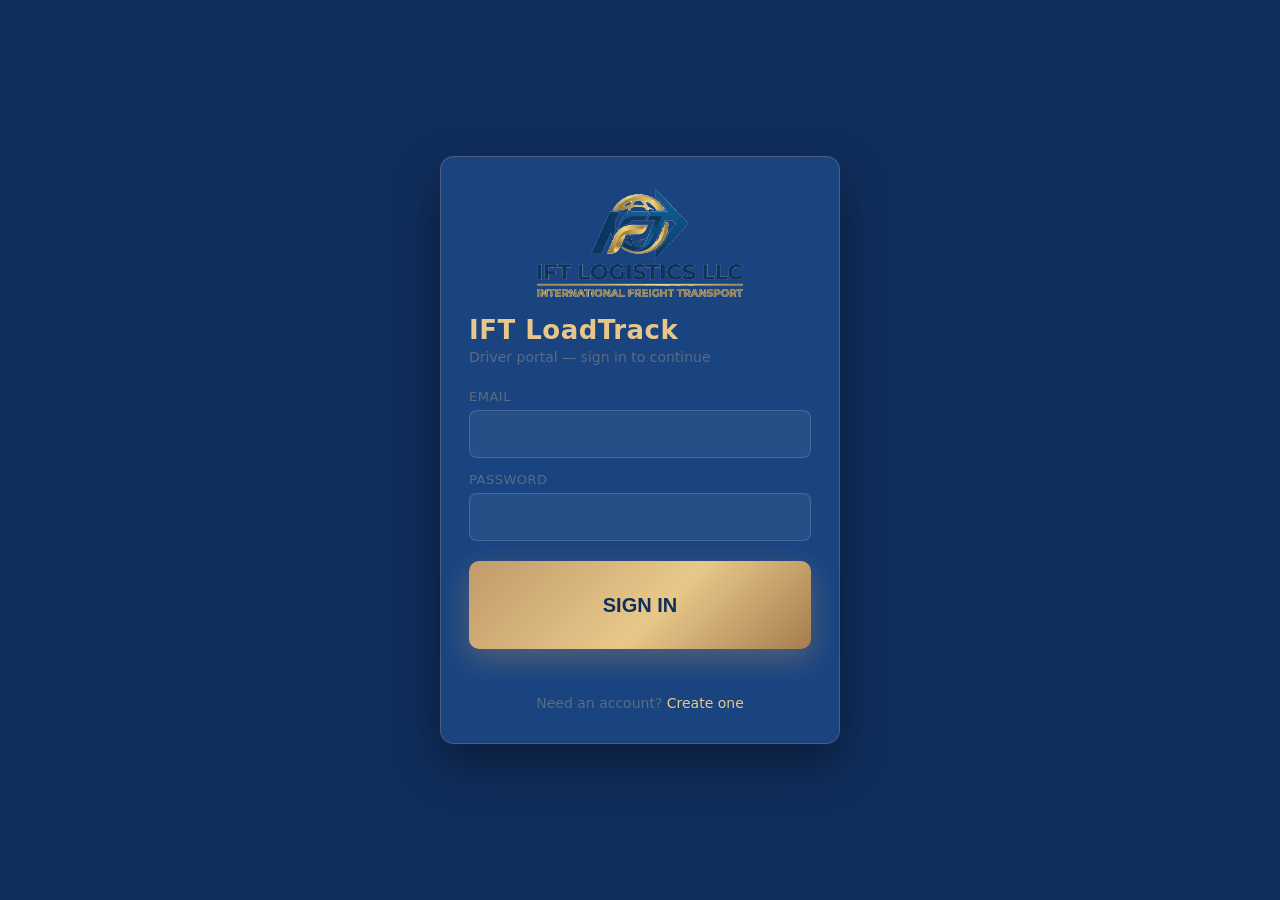
<file: index.html>
<!doctype html>
<html lang="en">
<head>
<meta charset="UTF-8">
<meta name="viewport" content="width=device-width, initial-scale=1.0, maximum-scale=1.0">
<title>IFT LoadTrack — Sign In</title>
<meta name="description" content="IFT LoadTrack — driver logging portal for IFT Logistics LLC. Load tracking, hours of service, and proof of delivery.">
<meta property="og:type" content="website">
<meta property="og:title" content="IFT LoadTrack">
<meta property="og:description" content="Driver portal for IFT Logistics LLC — load tracking, hours of service, and proof of delivery.">
<meta property="og:image" content="https://cryptofedge.github.io/ift-loadtrack-app/og-image.png">
<meta property="og:image:width" content="1200">
<meta property="og:image:height" content="630">
<meta property="og:url" content="https://cryptofedge.github.io/ift-loadtrack-app/">
<meta name="twitter:card" content="summary_large_image">
<meta name="twitter:title" content="IFT LoadTrack">
<meta name="twitter:description" content="Driver portal for IFT Logistics LLC.">
<meta name="twitter:image" content="https://cryptofedge.github.io/ift-loadtrack-app/og-image.png">
<link rel="stylesheet" href="css/style.css?v=3">
</head>
<body>
<div class="center-screen">
  <div class="auth-card">
    <img src="img/logo-full.png" class="auth-logo" alt="IFT Logistics LLC">
    <h1>IFT LoadTrack</h1>
    <div class="sub">Driver portal — sign in to continue</div>

    <form id="login-form">
      <label for="login-email">Email</label>
      <input id="login-email" type="email" required autocomplete="email">
      <label for="login-password">Password</label>
      <input id="login-password" type="password" required autocomplete="current-password">
      <div class="btn-row">
        <button type="submit" class="btn btn-primary btn-lg">SIGN IN</button>
      </div>
      <div class="error-text" id="login-error"></div>
    </form>

    <form id="signup-form" style="display:none;">
      <label for="signup-name">Full name</label>
      <input id="signup-name" type="text" required>
      <label for="signup-truck">Truck ID</label>
      <input id="signup-truck" type="text" placeholder="e.g. IFT-4471">
      <label for="signup-email">Email</label>
      <input id="signup-email" type="email" required autocomplete="email">
      <label for="signup-password">Password</label>
      <input id="signup-password" type="password" required minlength="6" autocomplete="new-password">
      <div class="btn-row">
        <button type="submit" class="btn btn-primary btn-lg">CREATE ACCOUNT</button>
      </div>
      <div class="error-text" id="signup-error"></div>
      <div class="hint-text">New drivers get standard access. Dispatcher/admin access is granted by IFT after signup.</div>
    </form>

    <div class="link-toggle">
      <span id="toggle-to-signup">Need an account? <a>Create one</a></span>
      <span id="toggle-to-login" style="display:none;">Already have an account? <a>Sign in</a></span>
    </div>
  </div>
</div>

<script type="module" src="js/auth.js?v=2"></script>
</body>
</html>
</file>
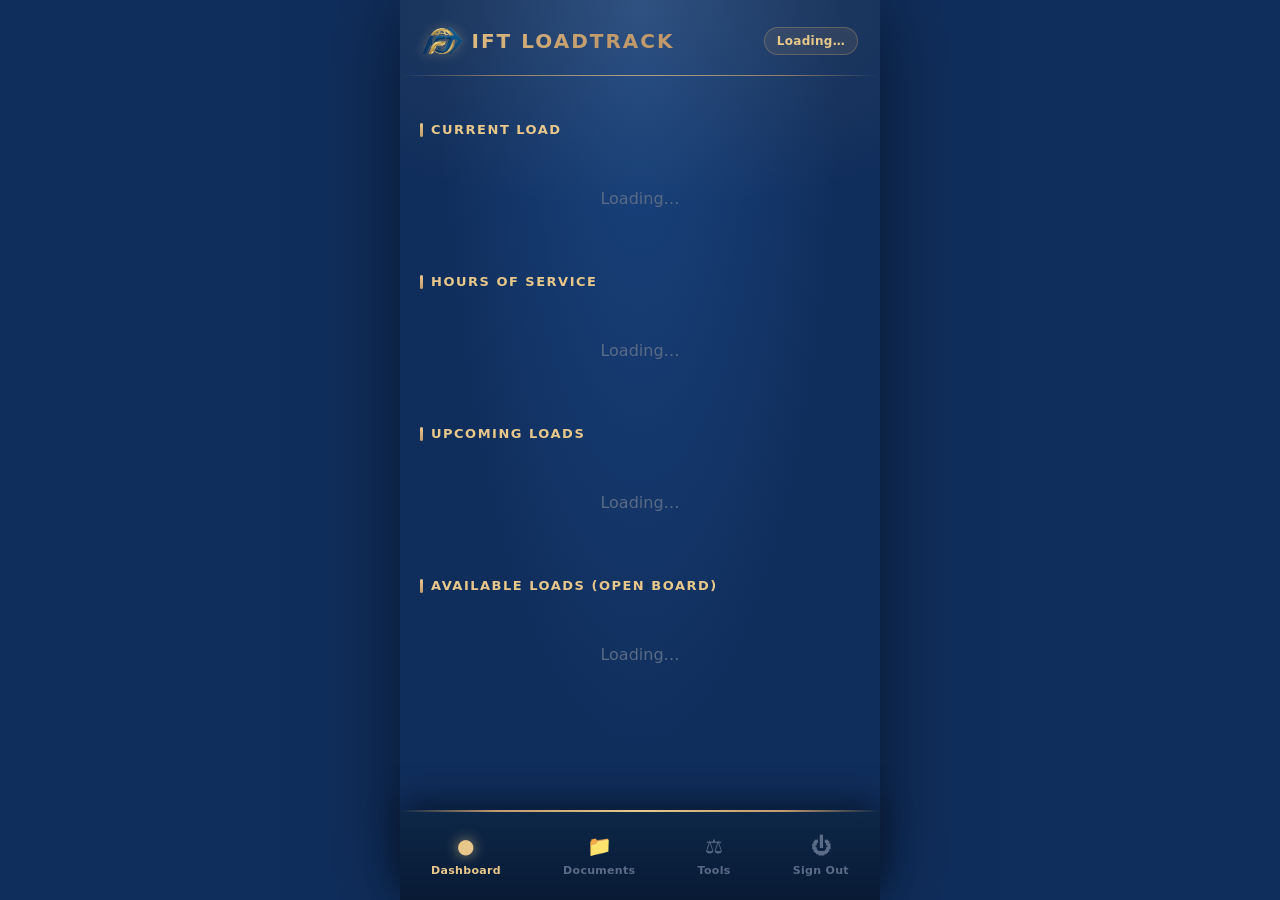
<file: dashboard.html>
<!doctype html>
<html lang="en">
<head>
<meta charset="UTF-8">
<meta name="viewport" content="width=device-width, initial-scale=1.0, maximum-scale=1.0">
<title>IFT LoadTrack — Dashboard</title>
<link rel="stylesheet" href="css/style.css?v=3">
</head>
<body>
<div class="app">
  <div class="topbar">
    <div class="brand"><img src="img/logo-mark.png" class="brand-icon" alt="">IFT LOADTRACK</div>
    <a class="who" id="who" href="profile.html">Loading…</a>
  </div>

  <div class="container">
    <div class="section-title">Current Load</div>
    <div id="hero-slot"><div class="loading">Loading…</div></div>

    <div class="section-title">Hours of Service</div>
    <div id="hos-slot"><div class="loading">Loading…</div></div>

    <div class="section-title">Upcoming Loads</div>
    <div id="upcoming-slot"><div class="loading">Loading…</div></div>

    <div class="section-title">Available Loads (Open Board)</div>
    <div id="available-slot"><div class="loading">Loading…</div></div>
  </div>

  <div class="tabbar" id="tabbar">
    <a href="dashboard.html" class="active"><span class="icon">&#9679;</span>Dashboard</a>
    <a href="documents.html"><span class="icon">&#128193;</span>Documents</a>
    <a href="tools.html"><span class="icon">&#9878;</span>Tools</a>
    <a id="dispatch-tab" href="dispatch.html" style="display:none;"><span class="icon">&#128203;</span>Dispatch</a>
    <a href="#" id="logout-link"><span class="icon">&#9211;</span>Sign Out</a>
  </div>
</div>

<script type="module" src="js/dashboard.js?v=2"></script>
<script type="module" src="js/assistant.js?v=2"></script>
</body>
</html>
</file>
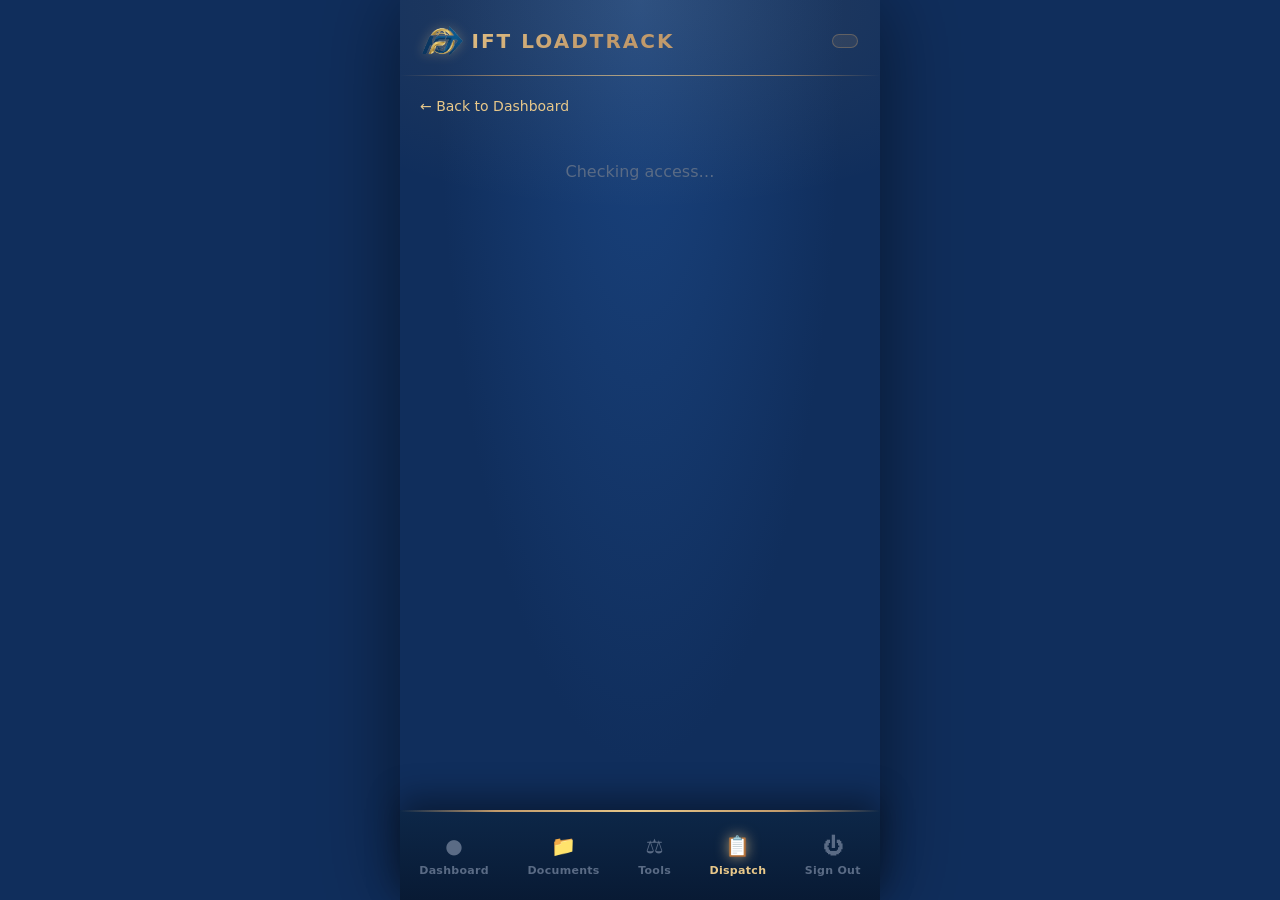
<file: dispatch.html>
<!doctype html>
<html lang="en">
<head>
<meta charset="UTF-8">
<meta name="viewport" content="width=device-width, initial-scale=1.0, maximum-scale=1.0">
<title>IFT LoadTrack — Dispatch</title>
<link rel="stylesheet" href="css/style.css?v=3">
</head>
<body>
<div class="app">
  <div class="topbar">
    <div class="brand"><img src="img/logo-mark.png" class="brand-icon" alt="">IFT LOADTRACK</div>
    <a class="who" id="who" href="profile.html"></a>
  </div>

  <div class="container">
    <a class="back-link" href="dashboard.html">&larr; Back to Dashboard</a>
    <div id="gate"><div class="loading">Checking access…</div></div>

    <div id="dispatch-ui" style="display:none;">
      <div class="section-title" style="margin-top:0;">Create New Load</div>
      <form id="load-form" class="card">
        <label for="driver">Assign to Driver</label>
        <select id="driver"></select>
        <div class="hint-text">Leave as "Open Load" to let any driver claim it from their dashboard.</div>

        <label for="pickup_name">Pickup Facility</label>
        <input id="pickup_name" required>
        <label for="pickup_address">Pickup Address</label>
        <input id="pickup_address" required>
        <label for="pickup_window">Pickup Window</label>
        <input id="pickup_window" placeholder="e.g. Today 2:00–4:00 PM">

        <label for="dropoff_name">Drop-off Facility</label>
        <input id="dropoff_name" required>
        <label for="dropoff_address">Drop-off Address</label>
        <input id="dropoff_address" required>
        <label for="dropoff_lat">Drop-off Coordinates (optional, enables distance-remaining on tracking page)</label>
        <input id="dropoff_lat" type="text" placeholder="Latitude e.g. 40.7484" style="margin-bottom:8px;">
        <input id="dropoff_lng" type="text" placeholder="Longitude e.g. -73.9857">

        <label for="deadline">Delivery Deadline</label>
        <input id="deadline" type="datetime-local">

        <label for="weight_lbs">Weight (lbs)</label>
        <input id="weight_lbs" type="number" min="0">
        <label for="commodity">Commodity</label>
        <input id="commodity">

        <div class="checkbox-row"><input type="checkbox" id="hazmat"><label for="hazmat">Hazmat</label></div>
        <div class="checkbox-row"><input type="checkbox" id="temp_controlled"><label for="temp_controlled">Temperature Controlled</label></div>

        <div class="btn-row">
          <button type="submit" class="btn btn-primary btn-lg">DISPATCH LOAD</button>
        </div>
        <div class="error-text" id="form-error"></div>
      </form>

      <div class="section-title">Recent Loads</div>
      <div id="recent-loads"><div class="loading">Loading…</div></div>
    </div>
  </div>

  <div class="tabbar">
    <a href="dashboard.html"><span class="icon">&#9679;</span>Dashboard</a>
    <a href="documents.html"><span class="icon">&#128193;</span>Documents</a>
    <a href="tools.html"><span class="icon">&#9878;</span>Tools</a>
    <a href="dispatch.html" class="active"><span class="icon">&#128203;</span>Dispatch</a>
    <a href="#" id="logout-link"><span class="icon">&#9211;</span>Sign Out</a>
  </div>
</div>

<script type="module" src="js/dispatch.js?v=2"></script>
</body>
</html>
</file>
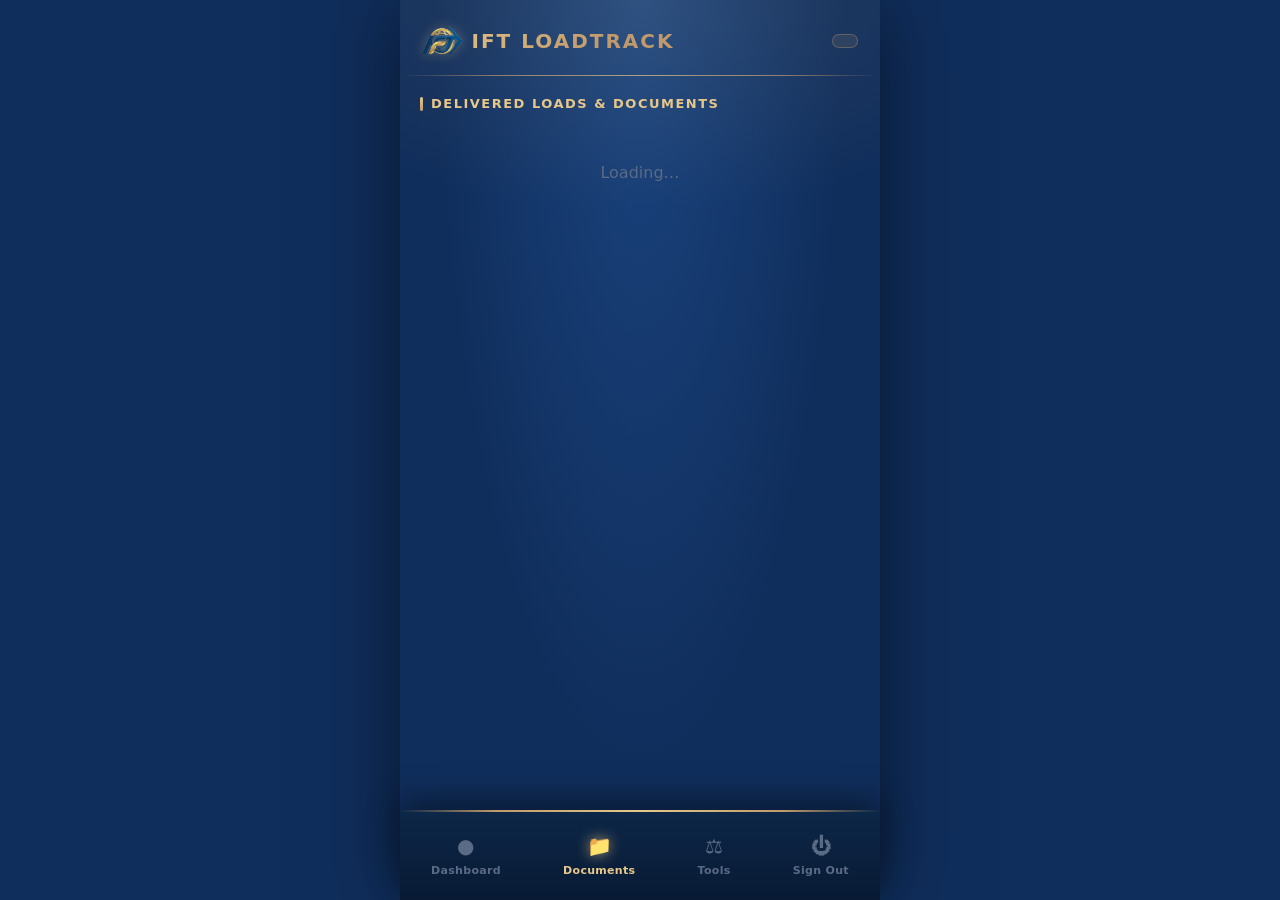
<file: documents.html>
<!doctype html>
<html lang="en">
<head>
<meta charset="UTF-8">
<meta name="viewport" content="width=device-width, initial-scale=1.0, maximum-scale=1.0">
<title>IFT LoadTrack — Documents</title>
<link rel="stylesheet" href="css/style.css?v=3">
</head>
<body>
<div class="app">
  <div class="topbar">
    <div class="brand"><img src="img/logo-mark.png" class="brand-icon" alt="">IFT LOADTRACK</div>
    <a class="who" id="who" href="profile.html"></a>
  </div>

  <div class="container">
    <div class="section-title" style="margin-top:0;">Delivered Loads &amp; Documents</div>
    <div id="doc-list"><div class="loading">Loading…</div></div>
  </div>

  <div class="tabbar">
    <a href="dashboard.html"><span class="icon">&#9679;</span>Dashboard</a>
    <a href="documents.html" class="active"><span class="icon">&#128193;</span>Documents</a>
    <a href="tools.html"><span class="icon">&#9878;</span>Tools</a>
    <a id="dispatch-tab" href="dispatch.html" style="display:none;"><span class="icon">&#128203;</span>Dispatch</a>
    <a href="#" id="logout-link"><span class="icon">&#9211;</span>Sign Out</a>
  </div>
</div>

<script type="module" src="js/documents.js?v=2"></script>
<script type="module" src="js/assistant.js?v=2"></script>
</body>
</html>
</file>
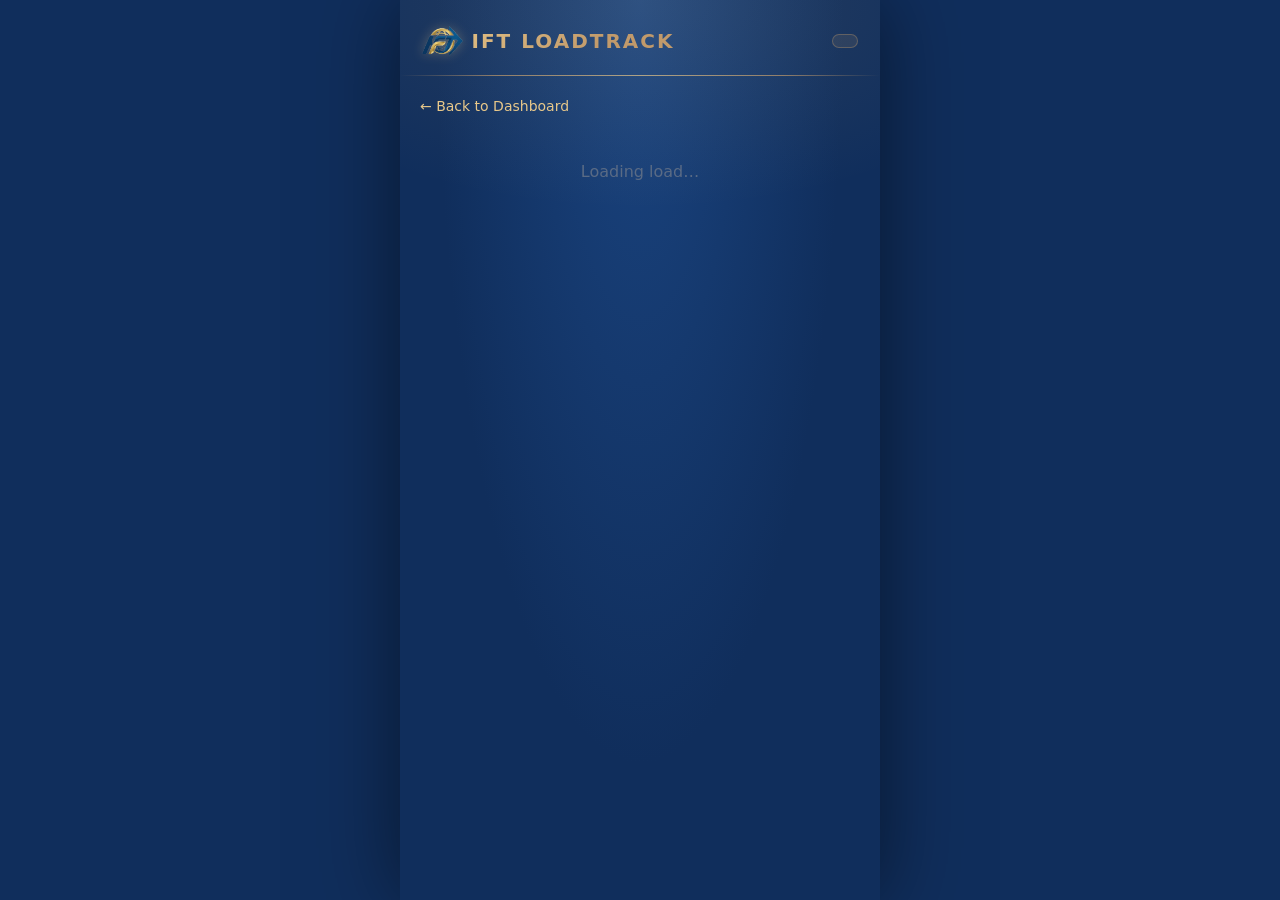
<file: load.html>
<!doctype html>
<html lang="en">
<head>
<meta charset="UTF-8">
<meta name="viewport" content="width=device-width, initial-scale=1.0, maximum-scale=1.0">
<title>IFT LoadTrack — Load Detail</title>
<link rel="stylesheet" href="css/style.css?v=3">
</head>
<body>
<div class="app">
  <div class="topbar">
    <div class="brand"><img src="img/logo-mark.png" class="brand-icon" alt="">IFT LOADTRACK</div>
    <div class="who" id="who"></div>
  </div>

  <div class="container">
    <a class="back-link" href="dashboard.html">&larr; Back to Dashboard</a>
    <div id="content"><div class="loading">Loading load…</div></div>
  </div>
</div>

<script type="module" src="js/load.js?v=2"></script>
<script type="module" src="js/assistant.js?v=2"></script>
</body>
</html>
</file>
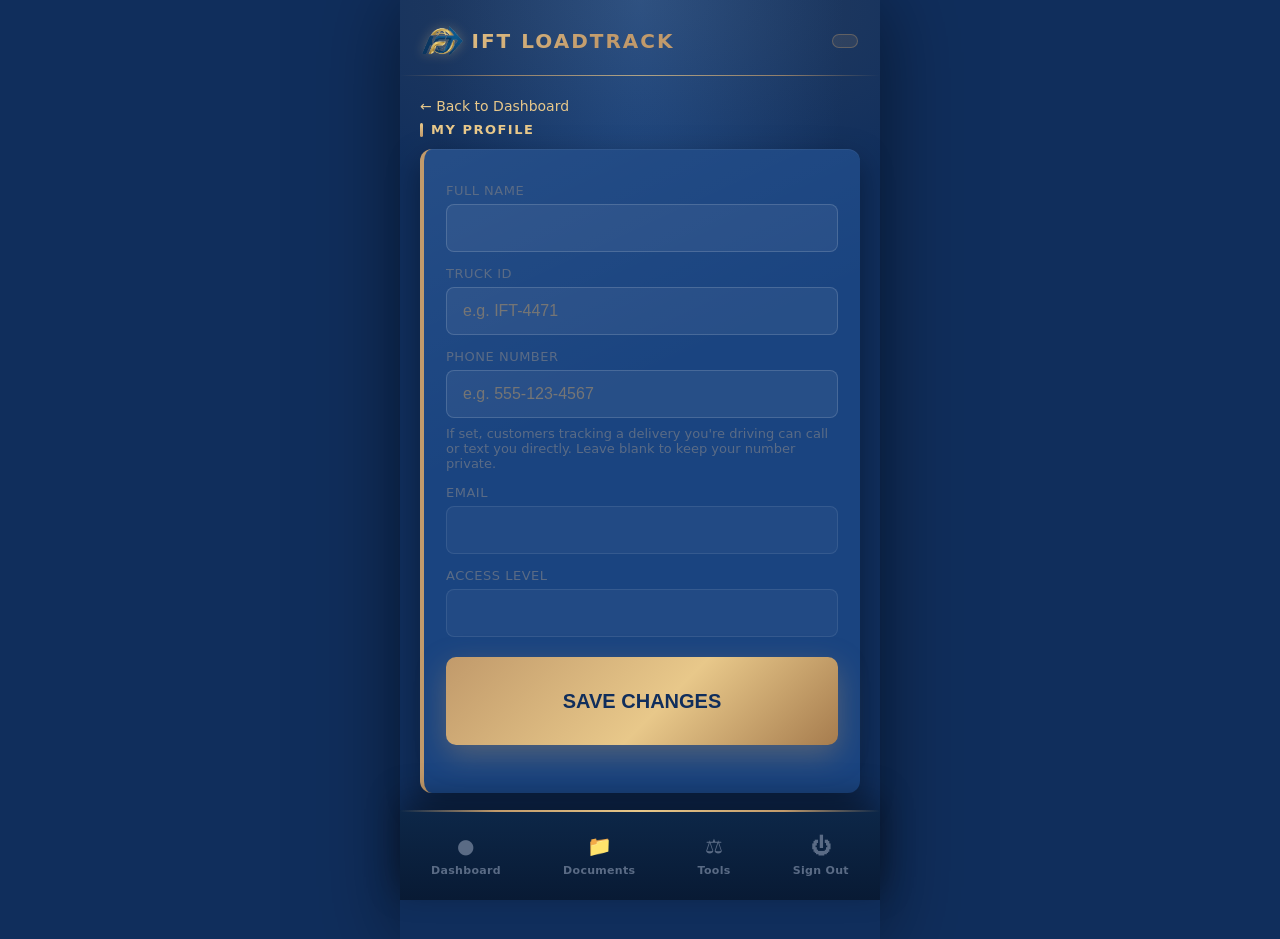
<file: profile.html>
<!doctype html>
<html lang="en">
<head>
<meta charset="UTF-8">
<meta name="viewport" content="width=device-width, initial-scale=1.0, maximum-scale=1.0">
<title>IFT LoadTrack — My Profile</title>
<link rel="stylesheet" href="css/style.css?v=3">
</head>
<body>
<div class="app">
  <div class="topbar">
    <div class="brand"><img src="img/logo-mark.png" class="brand-icon" alt="">IFT LOADTRACK</div>
    <div class="who" id="who"></div>
  </div>

  <div class="container">
    <a class="back-link" href="dashboard.html">&larr; Back to Dashboard</a>
    <div class="section-title" style="margin-top:0;">My Profile</div>

    <div class="card">
      <label for="full_name">Full Name</label>
      <input id="full_name" type="text">

      <label for="truck_id">Truck ID</label>
      <input id="truck_id" type="text" placeholder="e.g. IFT-4471">

      <label for="phone">Phone Number</label>
      <input id="phone" type="tel" placeholder="e.g. 555-123-4567">
      <div class="hint-text">If set, customers tracking a delivery you're driving can call or text you directly. Leave blank to keep your number private.</div>

      <label for="email">Email</label>
      <input id="email" type="text" disabled style="opacity:0.6;">

      <label for="role">Access Level</label>
      <input id="role" type="text" disabled style="opacity:0.6;">

      <div class="btn-row">
        <button id="save-btn" class="btn btn-primary btn-lg">SAVE CHANGES</button>
      </div>
      <div class="error-text" id="save-status"></div>
    </div>
  </div>

  <div class="tabbar">
    <a href="dashboard.html"><span class="icon">&#9679;</span>Dashboard</a>
    <a href="documents.html"><span class="icon">&#128193;</span>Documents</a>
    <a href="tools.html"><span class="icon">&#9878;</span>Tools</a>
    <a id="dispatch-tab" href="dispatch.html" style="display:none;"><span class="icon">&#128203;</span>Dispatch</a>
    <a href="#" id="logout-link"><span class="icon">&#9211;</span>Sign Out</a>
  </div>
</div>

<script type="module" src="js/profile.js?v=3"></script>
</body>
</html>
</file>
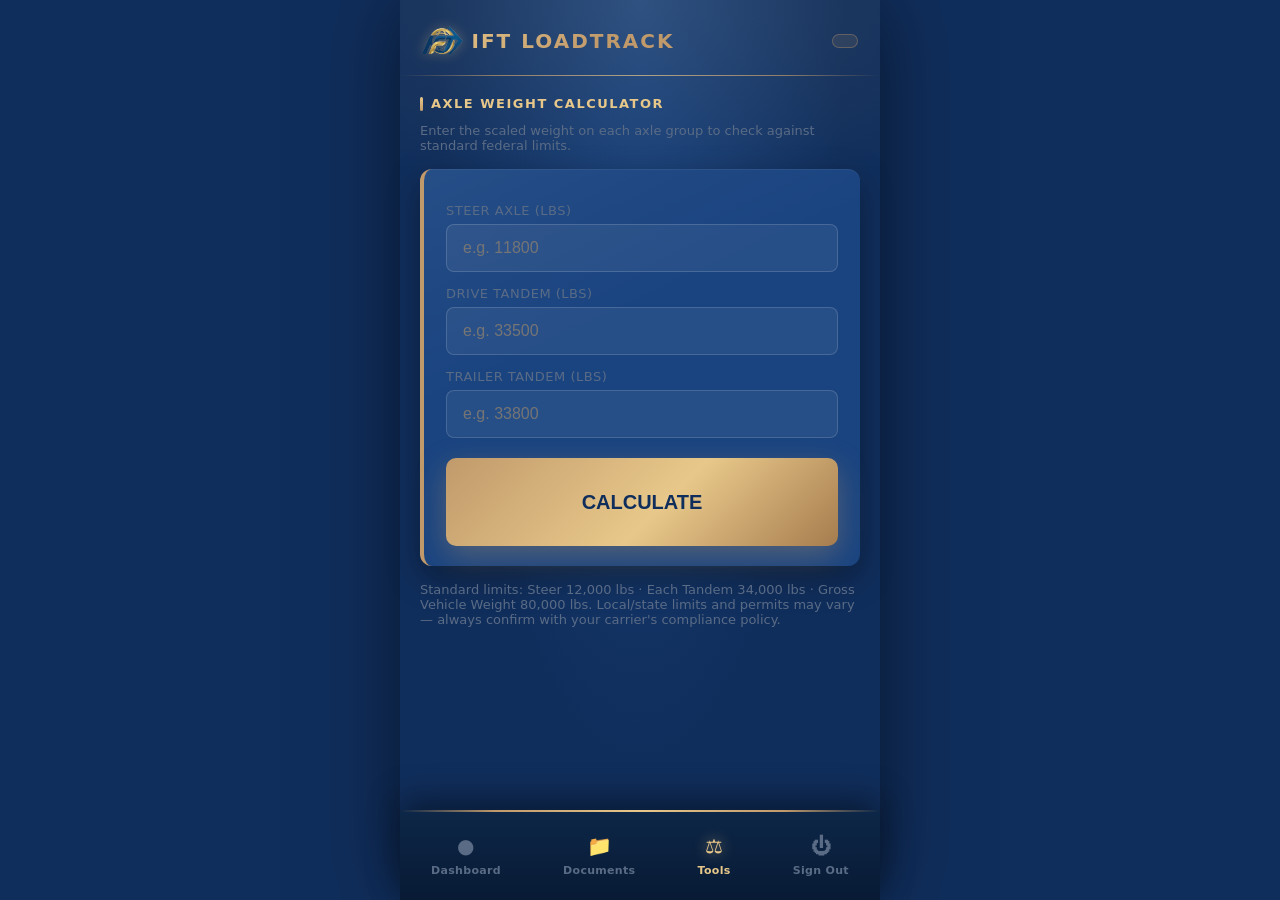
<file: tools.html>
<!doctype html>
<html lang="en">
<head>
<meta charset="UTF-8">
<meta name="viewport" content="width=device-width, initial-scale=1.0, maximum-scale=1.0">
<title>IFT LoadTrack — Axle Weight Calculator</title>
<link rel="stylesheet" href="css/style.css?v=3">
</head>
<body>
<div class="app">
  <div class="topbar">
    <div class="brand"><img src="img/logo-mark.png" class="brand-icon" alt="">IFT LOADTRACK</div>
    <a class="who" id="who" href="profile.html"></a>
  </div>

  <div class="container">
    <div class="section-title" style="margin-top:0;">Axle Weight Calculator</div>
    <div class="hint-text" style="margin-bottom:16px;">Enter the scaled weight on each axle group to check against standard federal limits.</div>

    <div class="card">
      <label for="steer">Steer Axle (lbs)</label>
      <input id="steer" type="number" min="0" inputmode="numeric" placeholder="e.g. 11800">

      <label for="drive">Drive Tandem (lbs)</label>
      <input id="drive" type="number" min="0" inputmode="numeric" placeholder="e.g. 33500">

      <label for="trailer">Trailer Tandem (lbs)</label>
      <input id="trailer" type="number" min="0" inputmode="numeric" placeholder="e.g. 33800">

      <div class="btn-row">
        <button id="calc-btn" class="btn btn-primary btn-lg">CALCULATE</button>
      </div>
    </div>

    <div id="result-slot"></div>

    <div class="hint-text">Standard limits: Steer 12,000 lbs &middot; Each Tandem 34,000 lbs &middot; Gross Vehicle Weight 80,000 lbs. Local/state limits and permits may vary &mdash; always confirm with your carrier's compliance policy.</div>
  </div>

  <div class="tabbar">
    <a href="dashboard.html"><span class="icon">&#9679;</span>Dashboard</a>
    <a href="documents.html"><span class="icon">&#128193;</span>Documents</a>
    <a href="tools.html" class="active"><span class="icon">&#9878;</span>Tools</a>
    <a id="dispatch-tab" href="dispatch.html" style="display:none;"><span class="icon">&#128203;</span>Dispatch</a>
    <a href="#" id="logout-link"><span class="icon">&#9211;</span>Sign Out</a>
  </div>
</div>

<script type="module" src="js/tools.js?v=2"></script>
<script type="module" src="js/assistant.js?v=2"></script>
</body>
</html>
</file>
<file: css/style.css>
:root {
  --navy-deep: #102E5C;
  --navy-mid: #1A4480;
  --gold: #C19A6B;
  --gold-bright: #E8C88A;
  --off-white: #F4F1EA;
  --steel: #5A6B85;
  --green: #3FA66E;
  --red: #D64545;
}

* { box-sizing: border-box; }

html, body {
  margin: 0;
  min-height: 100%;
  background: var(--navy-deep);
  color: var(--off-white);
  font-family: 'Segoe UI', 'Inter', system-ui, sans-serif;
}

.app {
  max-width: 480px;
  margin: 0 auto;
  min-height: 100vh;
  background:
    radial-gradient(ellipse 600px 300px at 50% 0%, rgba(232,200,138,0.10) 0%, transparent 70%),
    radial-gradient(ellipse at top, var(--navy-mid) 0%, var(--navy-deep) 60%);
  padding-bottom: 110px;
  position: relative;
  box-shadow: 0 0 80px rgba(0,0,0,0.5);
}

.topbar {
  display: flex;
  align-items: center;
  justify-content: space-between;
  padding: 26px 22px 20px;
  position: relative;
}
.topbar::after {
  content: '';
  position: absolute;
  left: 0; right: 0; bottom: 0;
  height: 1px;
  background: linear-gradient(90deg, transparent, var(--gold) 20%, var(--gold-bright) 50%, var(--gold) 80%, transparent);
  opacity: 0.7;
}
.topbar .brand {
  font-weight: 800;
  letter-spacing: 2px;
  font-size: 20px;
  background: linear-gradient(135deg, #E8C88A, #C19A6B 70%);
  -webkit-background-clip: text;
  background-clip: text;
  color: transparent;
  display: flex;
  align-items: center;
  gap: 8px;
}
.topbar .brand-icon {
  height: 30px;
  width: auto;
  flex-shrink: 0;
  filter: drop-shadow(0 0 6px rgba(232,200,138,0.35));
}

.auth-logo {
  display: block;
  max-width: 220px;
  width: 60%;
  margin: 0 auto 18px;
}
.topbar .who {
  font-size: 12px;
  font-weight: 700;
  color: var(--gold-bright);
  text-align: right;
  background: rgba(193,154,107,0.12);
  border: 1px solid rgba(193,154,107,0.35);
  padding: 6px 12px;
  border-radius: 999px;
  letter-spacing: 0.3px;
  text-decoration: none;
  cursor: pointer;
}

.container { padding: 20px; }

.center-screen {
  min-height: 100vh;
  display: flex;
  align-items: center;
  justify-content: center;
  padding: 20px;
}

.auth-card {
  width: 100%;
  max-width: 400px;
  background: var(--navy-mid);
  border: 1px solid rgba(193,154,107,0.3);
  border-radius: 14px;
  padding: 32px 28px;
  box-shadow: 0 20px 50px rgba(0,0,0,0.4);
}
.auth-card h1 {
  color: var(--gold-bright);
  font-size: 26px;
  margin: 0 0 4px;
  letter-spacing: 0.5px;
}
.auth-card .sub { color: var(--steel); font-size: 14px; margin-bottom: 24px; }

label { display: block; font-size: 13px; color: var(--steel); margin: 14px 0 6px; text-transform: uppercase; letter-spacing: 0.5px; }
input, select, textarea {
  width: 100%;
  padding: 14px 16px;
  border-radius: 8px;
  border: 1px solid rgba(255,255,255,0.15);
  background: rgba(255,255,255,0.06);
  color: var(--off-white);
  font-size: 16px;
}
input:focus, select:focus, textarea:focus { outline: 2px solid var(--gold); border-color: var(--gold); }

.checkbox-row { display: flex; align-items: center; gap: 10px; margin-top: 14px; }
.checkbox-row input { width: auto; }
.checkbox-row label { margin: 0; text-transform: none; font-size: 15px; color: var(--off-white); }

.btn {
  display: block;
  width: 100%;
  border: none;
  border-radius: 10px;
  font-size: 18px;
  font-weight: 700;
  padding: 20px;
  cursor: pointer;
  text-align: center;
  text-decoration: none;
  min-height: 64px;
}
.btn-primary {
  background: linear-gradient(135deg, #C19A6B, #E8C88A 55%, #A67C4E);
  color: var(--navy-deep);
  box-shadow: 0 10px 30px rgba(193,154,107,0.35);
}
.btn-primary:active { transform: translateY(1px); }
.btn-outline {
  background: transparent;
  border: 1px solid var(--steel);
  color: var(--off-white);
}
.btn-danger {
  background: transparent;
  border: 1px solid var(--red);
  color: var(--red);
}
.btn-lg { min-height: 88px; font-size: 20px; }
.btn-row { display: flex; flex-direction: column; gap: 12px; margin-top: 20px; }

.link-toggle { text-align: center; margin-top: 18px; font-size: 14px; color: var(--steel); }
.link-toggle a { color: var(--gold-bright); text-decoration: none; cursor: pointer; }

.error-text { color: var(--red); font-size: 14px; margin-top: 10px; min-height: 18px; }
.hint-text { color: var(--steel); font-size: 13px; margin-top: 8px; }

.card {
  background: linear-gradient(155deg, rgba(255,255,255,0.05), rgba(255,255,255,0) 40%), var(--navy-mid);
  border-left: 4px solid var(--gold);
  border-radius: 12px;
  padding: 20px 22px;
  margin-bottom: 16px;
  box-shadow: 0 12px 32px rgba(0,0,0,0.35), inset 0 1px 0 rgba(255,255,255,0.06);
}

.hero-card {
  background:
    linear-gradient(155deg, rgba(255,255,255,0.06), rgba(255,255,255,0) 45%),
    linear-gradient(160deg, var(--navy-mid), var(--navy-deep));
  border: 1px solid rgba(193,154,107,0.45);
  border-radius: 16px;
  padding: 26px 24px;
  margin-bottom: 18px;
  display: block;
  text-decoration: none;
  color: inherit;
  box-shadow: 0 16px 40px rgba(0,0,0,0.4), 0 0 0 1px rgba(193,154,107,0.08), inset 0 1px 0 rgba(255,255,255,0.08);
  position: relative;
  overflow: hidden;
}
.hero-card::before {
  content: '';
  position: absolute;
  top: -40%; left: -10%;
  width: 60%; height: 180%;
  background: linear-gradient(120deg, transparent, rgba(232,200,138,0.06), transparent);
  pointer-events: none;
}
.hero-card .stage {
  font-size: 30px;
  font-weight: 800;
  letter-spacing: 0.5px;
  background: linear-gradient(135deg, #E8C88A, #C19A6B);
  -webkit-background-clip: text;
  background-clip: text;
  color: transparent;
}
.hero-card .dest { color: var(--off-white); font-size: 15px; margin-top: 6px; opacity: 0.85; }
.hero-card .empty {
  color: var(--steel);
  font-size: 15px;
  text-align: center;
  padding: 28px 10px;
  display: flex;
  flex-direction: column;
  align-items: center;
  gap: 10px;
}
.hero-card .empty::before {
  content: '\25C9';
  font-size: 22px;
  color: rgba(193,154,107,0.5);
}
.empty-hint {
  text-align: center;
  color: var(--steel);
  font-size: 14px;
  padding: 22px 16px;
  border: 1px dashed rgba(193,154,107,0.35);
  border-radius: 12px;
  background: rgba(255,255,255,0.02);
}

.status-track { display: flex; gap: 6px; margin-top: 16px; flex-wrap: wrap; }
.status-pill {
  padding: 6px 12px;
  border-radius: 999px;
  font-size: 11px;
  font-weight: 700;
  border: 1px solid var(--steel);
  color: var(--steel);
  white-space: nowrap;
}
.status-pill.active {
  background: linear-gradient(135deg, #C19A6B, #E8C88A);
  color: var(--navy-deep);
  border: none;
}
.status-pill.done { background: var(--green); color: #06210F; border: none; }

.hos-strip {
  display: grid;
  grid-template-columns: repeat(3, 1fr);
  gap: 2px;
  background: rgba(193,154,107,0.15);
  border-radius: 12px;
  overflow: hidden;
  margin-bottom: 18px;
  box-shadow: 0 12px 32px rgba(0,0,0,0.35);
  border: 1px solid rgba(193,154,107,0.2);
}
.hos-cell {
  background: linear-gradient(160deg, #0F2C52, #081A34);
  padding: 18px 10px;
  text-align: center;
}
.hos-cell .num { font-size: 24px; font-weight: 800; letter-spacing: 0.3px; }
.hos-cell .lbl { font-size: 10px; color: var(--steel); text-transform: uppercase; margin-top: 6px; letter-spacing: 0.5px; }
.hos-ok { color: var(--green); text-shadow: 0 0 16px rgba(63,166,110,0.5); }
.hos-warn { color: var(--gold-bright); text-shadow: 0 0 16px rgba(232,200,138,0.5); }
.hos-crit { color: var(--red); text-shadow: 0 0 16px rgba(214,69,69,0.5); }
.hos-strip { cursor: pointer; }

.hos-backdrop {
  position: fixed;
  inset: 0;
  background: rgba(0,0,0,0.55);
  z-index: 1500;
}
.hos-sheet {
  position: fixed;
  left: 50%;
  bottom: 0;
  transform: translateX(-50%);
  width: 100%;
  max-width: 480px;
  background: linear-gradient(160deg, #16386A, var(--navy-deep));
  border-top: 1px solid rgba(193,154,107,0.5);
  border-radius: 20px 20px 0 0;
  padding: 12px 22px 28px;
  z-index: 1501;
  box-shadow: 0 -20px 60px rgba(0,0,0,0.5);
}
.hos-sheet-handle {
  width: 40px;
  height: 4px;
  border-radius: 2px;
  background: rgba(255,255,255,0.25);
  margin: 6px auto 16px;
}
.hos-sheet-title {
  font-size: 16px;
  font-weight: 800;
  color: var(--gold-bright);
  text-transform: uppercase;
  letter-spacing: 1px;
  margin-bottom: 18px;
}
.hos-meter { margin-bottom: 18px; }
.hos-meter-lbl { display: flex; justify-content: space-between; font-size: 13px; color: var(--off-white); margin-bottom: 6px; }
.hos-meter-track { height: 10px; border-radius: 999px; background: rgba(255,255,255,0.08); overflow: hidden; }
.hos-meter-fill { height: 100%; border-radius: 999px; background: linear-gradient(90deg, #C19A6B, #E8C88A); }
.hos-meter-fill-red { background: linear-gradient(90deg, #A83232, var(--red)); }
.hos-guidance {
  font-size: 14px;
  color: var(--off-white);
  background: rgba(193,154,107,0.1);
  border: 1px solid rgba(193,154,107,0.3);
  border-radius: 10px;
  padding: 14px 16px;
  margin-top: 6px;
}

.section-title {
  font-size: 13px;
  font-weight: 700;
  text-transform: uppercase;
  letter-spacing: 1.5px;
  color: var(--gold-bright);
  margin: 26px 0 12px;
  display: flex;
  align-items: center;
  gap: 8px;
}
.section-title::before {
  content: '';
  width: 3px;
  height: 14px;
  background: linear-gradient(180deg, #E8C88A, #C19A6B);
  border-radius: 2px;
}

.load-item {
  display: block;
  background: linear-gradient(155deg, rgba(255,255,255,0.05), rgba(255,255,255,0) 40%), var(--navy-mid);
  border: 1px solid rgba(255,255,255,0.06);
  border-radius: 12px;
  padding: 16px 18px;
  margin-bottom: 10px;
  text-decoration: none;
  color: inherit;
  box-shadow: 0 8px 24px rgba(0,0,0,0.3);
  transition: border-color 0.15s ease;
}
.load-item:hover { border-color: rgba(193,154,107,0.4); }
.load-item .route { font-weight: 700; font-size: 15px; }
.load-item .meta { font-size: 13px; color: var(--steel); margin-top: 6px; display: flex; justify-content: space-between; }

.pill-badge {
  display: inline-block;
  padding: 3px 10px;
  border-radius: 999px;
  font-size: 11px;
  font-weight: 700;
  background: rgba(193,154,107,0.2);
  color: var(--gold-bright);
}

.tabbar {
  position: fixed;
  bottom: 0;
  left: 50%;
  transform: translateX(-50%);
  width: 100%;
  max-width: 480px;
  height: 90px;
  background: linear-gradient(180deg, #0D2748, #081A34);
  display: flex;
  align-items: center;
  justify-content: space-around;
  box-shadow: 0 -12px 32px rgba(0,0,0,0.4);
}
.tabbar::before {
  content: '';
  position: absolute;
  top: 0; left: 0; right: 0;
  height: 2px;
  background: linear-gradient(90deg, transparent, var(--gold) 20%, var(--gold-bright) 50%, var(--gold) 80%, transparent);
}
.tabbar a {
  color: var(--steel);
  text-decoration: none;
  font-size: 11px;
  font-weight: 600;
  text-align: center;
  display: flex;
  flex-direction: column;
  align-items: center;
  gap: 6px;
  letter-spacing: 0.3px;
}
.tabbar a.active { color: var(--gold-bright); }
.tabbar a.active .icon { text-shadow: 0 0 14px rgba(232,200,138,0.7); }
.tabbar .icon { font-size: 20px; }

.route-diagram { margin: 18px 0; }
.route-point { display: flex; gap: 12px; align-items: flex-start; margin-bottom: 4px; }
.route-dot { width: 14px; height: 14px; border-radius: 50%; background: var(--gold); margin-top: 4px; flex-shrink: 0; }
.route-line { width: 2px; height: 30px; background: repeating-linear-gradient(var(--gold) 0 4px, transparent 4px 8px); margin-left: 6px; }
.route-label { font-size: 11px; text-transform: uppercase; color: var(--steel); letter-spacing: 0.5px; }
.route-name { font-weight: 700; font-size: 15px; }
.route-addr { font-size: 13px; color: var(--off-white); opacity: 0.8; }

.cargo-grid { display: grid; grid-template-columns: 1fr 1fr; gap: 12px; margin: 16px 0; }
.cargo-item { background: rgba(255,255,255,0.05); border-radius: 8px; padding: 12px; }
.cargo-item .lbl { font-size: 11px; color: var(--steel); text-transform: uppercase; }
.cargo-item .val { font-size: 16px; font-weight: 700; margin-top: 4px; }

.deadline-block { text-align: center; margin: 18px 0; }
.deadline-block .lbl { font-size: 12px; color: var(--steel); text-transform: uppercase; letter-spacing: 1px; }
.deadline-block .val { font-size: 24px; font-weight: 800; color: var(--gold-bright); margin-top: 4px; }

.arrival-zone { text-align: center; margin: 24px 0; }
.arrived-badge {
  background: var(--green);
  color: #06210F;
  font-weight: 800;
  padding: 20px;
  border-radius: 10px;
  font-size: 18px;
}

canvas.sigpad {
  width: 100%;
  height: 200px;
  background: #0C2547;
  border-radius: 10px;
  border: 1px dashed var(--gold);
  touch-action: none;
}

.doc-thumb-row { display: flex; gap: 10px; flex-wrap: wrap; margin: 12px 0; }
.doc-thumb { width: 72px; height: 72px; object-fit: cover; border-radius: 6px; border: 1px solid var(--gold); }

.loading { text-align: center; color: var(--steel); padding: 40px 0; }

.back-link { color: var(--gold-bright); text-decoration: none; font-size: 14px; display: inline-block; margin-bottom: 8px; }

.timeline { margin-top: 6px; }
.timeline-item { display: flex; gap: 14px; position: relative; padding-bottom: 20px; }
.timeline-item:last-child { padding-bottom: 0; }
.timeline-item:not(:last-child)::before {
  content: '';
  position: absolute;
  left: 5px;
  top: 16px;
  bottom: 0;
  width: 2px;
  background: linear-gradient(180deg, rgba(193,154,107,0.6), rgba(193,154,107,0.1));
}
.timeline-dot {
  width: 12px;
  height: 12px;
  border-radius: 50%;
  background: linear-gradient(135deg, #E8C88A, #C19A6B);
  box-shadow: 0 0 10px rgba(232,200,138,0.6);
  flex-shrink: 0;
  margin-top: 3px;
}
.timeline-label { font-weight: 700; font-size: 14px; color: var(--off-white); }
.timeline-time { font-size: 12px; color: var(--steel); margin-top: 2px; }

/* Marino 007 floating assistant */
.marino-fab {
  position: fixed;
  bottom: 110px;
  right: 20px;
  width: 60px;
  height: 60px;
  border-radius: 50%;
  background: linear-gradient(135deg, #C19A6B, #E8C88A 55%, #A67C4E);
  border: none;
  box-shadow: 0 10px 30px rgba(193,154,107,0.45);
  font-size: 22px;
  font-weight: 800;
  color: var(--navy-deep);
  cursor: pointer;
  z-index: 1000;
}
.marino-panel {
  position: fixed;
  bottom: 180px;
  right: 20px;
  width: min(340px, calc(100vw - 40px));
  height: 440px;
  max-height: calc(100vh - 220px);
  background: var(--navy-mid);
  border: 1px solid rgba(193,154,107,0.4);
  border-radius: 14px;
  box-shadow: 0 20px 50px rgba(0,0,0,0.45);
  display: flex;
  flex-direction: column;
  overflow: hidden;
  z-index: 1000;
}
.marino-panel.hidden { display: none; }
.marino-header {
  background: var(--navy-deep);
  color: var(--gold-bright);
  font-weight: 800;
  font-size: 14px;
  letter-spacing: 0.5px;
  padding: 14px 16px;
  display: flex;
  justify-content: space-between;
  align-items: center;
  border-bottom: 1px solid rgba(193,154,107,0.3);
}
.marino-close { background: none; border: none; color: var(--steel); font-size: 20px; cursor: pointer; line-height: 1; }
.marino-messages { flex: 1; overflow-y: auto; padding: 14px; display: flex; flex-direction: column; gap: 10px; }
.marino-msg { padding: 10px 12px; border-radius: 10px; font-size: 14px; max-width: 85%; line-height: 1.4; }
.marino-msg-bot { background: rgba(255,255,255,0.08); align-self: flex-start; }
.marino-msg-user { background: linear-gradient(135deg, #C19A6B, #E8C88A); color: var(--navy-deep); align-self: flex-end; font-weight: 600; }
.marino-form { display: flex; border-top: 1px solid rgba(255,255,255,0.1); }
.marino-form input { flex: 1; border: none; border-radius: 0; background: rgba(255,255,255,0.05); padding: 12px 14px; color: var(--off-white); font-size: 14px; }
.marino-form input:focus { outline: none; }
.marino-send { border: none; background: var(--gold); color: var(--navy-deep); font-weight: 700; padding: 0 18px; cursor: pointer; }
</file>
